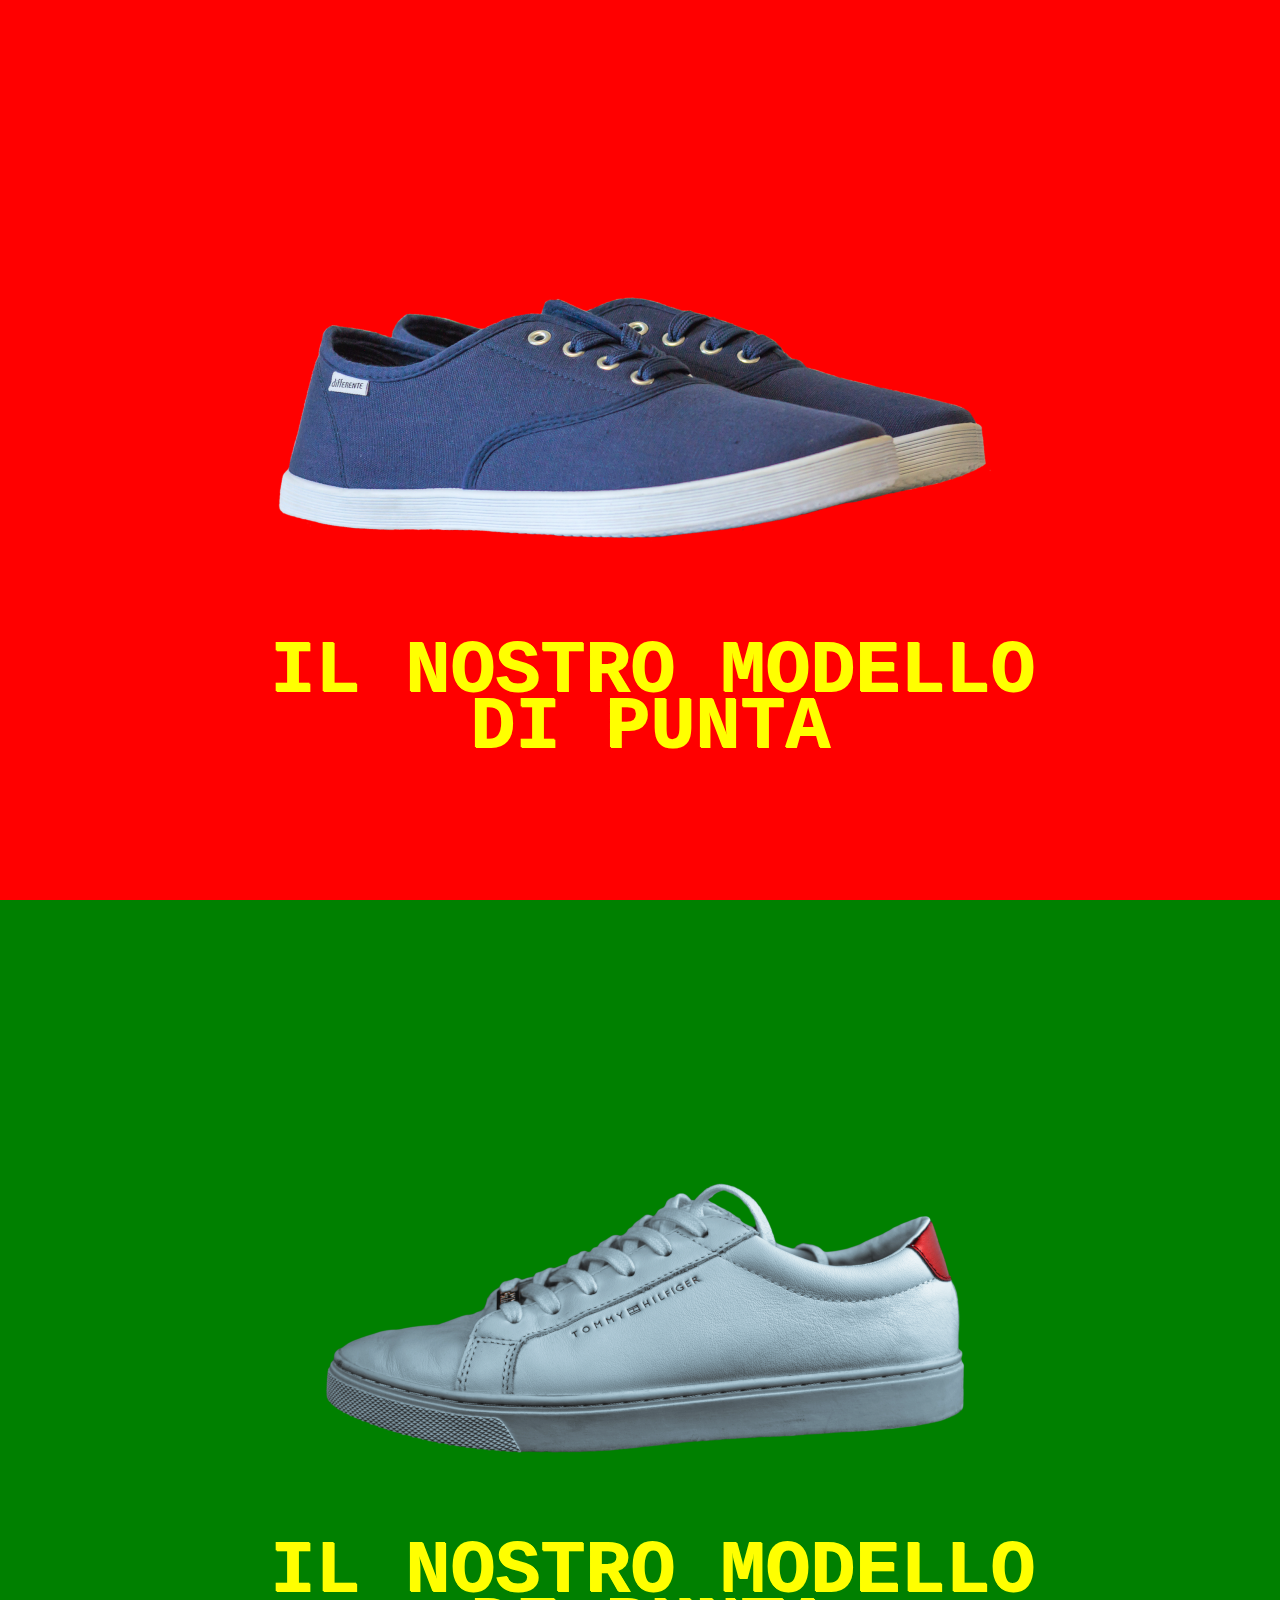
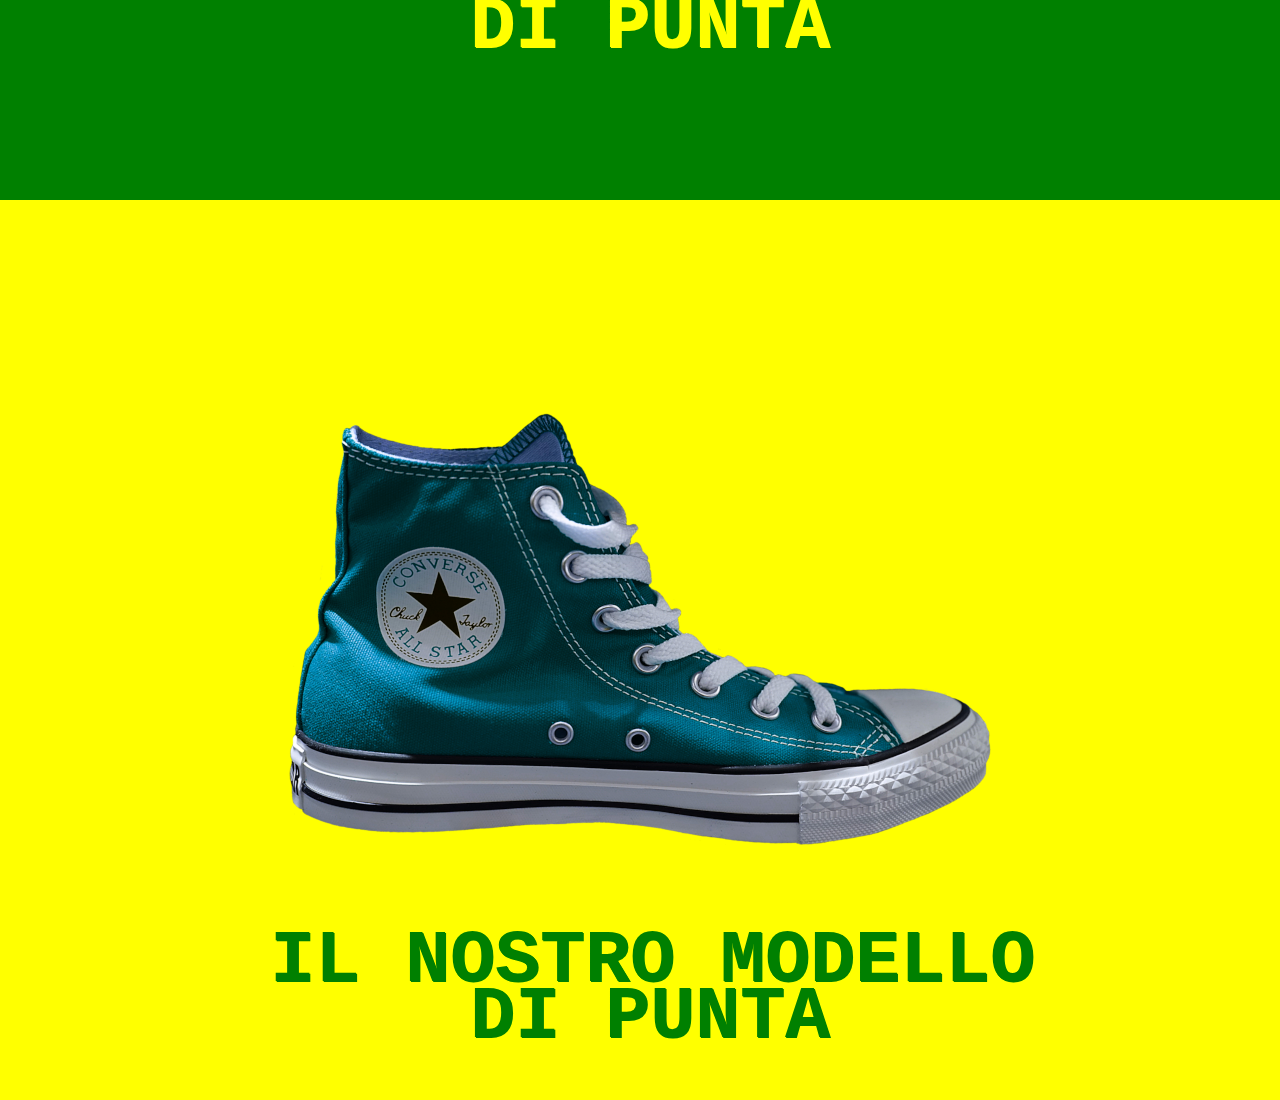
<file: index.html>
<!DOCTYPE html>
<html lang="en" dir="ltr">
  <head>
    <meta charset="utf-8">
     <meta name="viewport" content="width=device-width, initial-scale=1.0">
    <title>Scarpe</title>
    <link rel="stylesheet" href="./assets/css/master.css">
  </head>
  <body>

      <header>
        <!-- bottoni -->
      </header>

      <main>

        <!-- Tipologia scarpa 1 (Differente) -->
        <div class="differente">
          <div class="shoes">
            <img src="./assets/img/01.png" alt="scarpa differente">
              <p class="text">Il nostro modello</p>
              <p class="text space">di punta</p>
            </div>
          </div>
          <!-- Tipologia scarpa 2 (Tommy Hilfiger) -->
        <div class="hilfiger">
          <div class="shoes-two">
            <img src="./assets/img/02.png" alt="scarpa differente" class="centro">
              <p class="text">Il nostro modello</p>
              <p class="text space">di punta</p>
            </div>
            </div>

        <!-- Tipologia scarpa 3 (Converse) -->

        <div class="converse">
          <div class="shoes-three">
            <img src="./assets/img/03.png" alt="scarpa differente">
              <p class="text-converse">Il nostro modello</p>
              <p class="text-converse space">di punta</p>
            </div>
            </div>

      </main>

  </body>
</html>
</file>
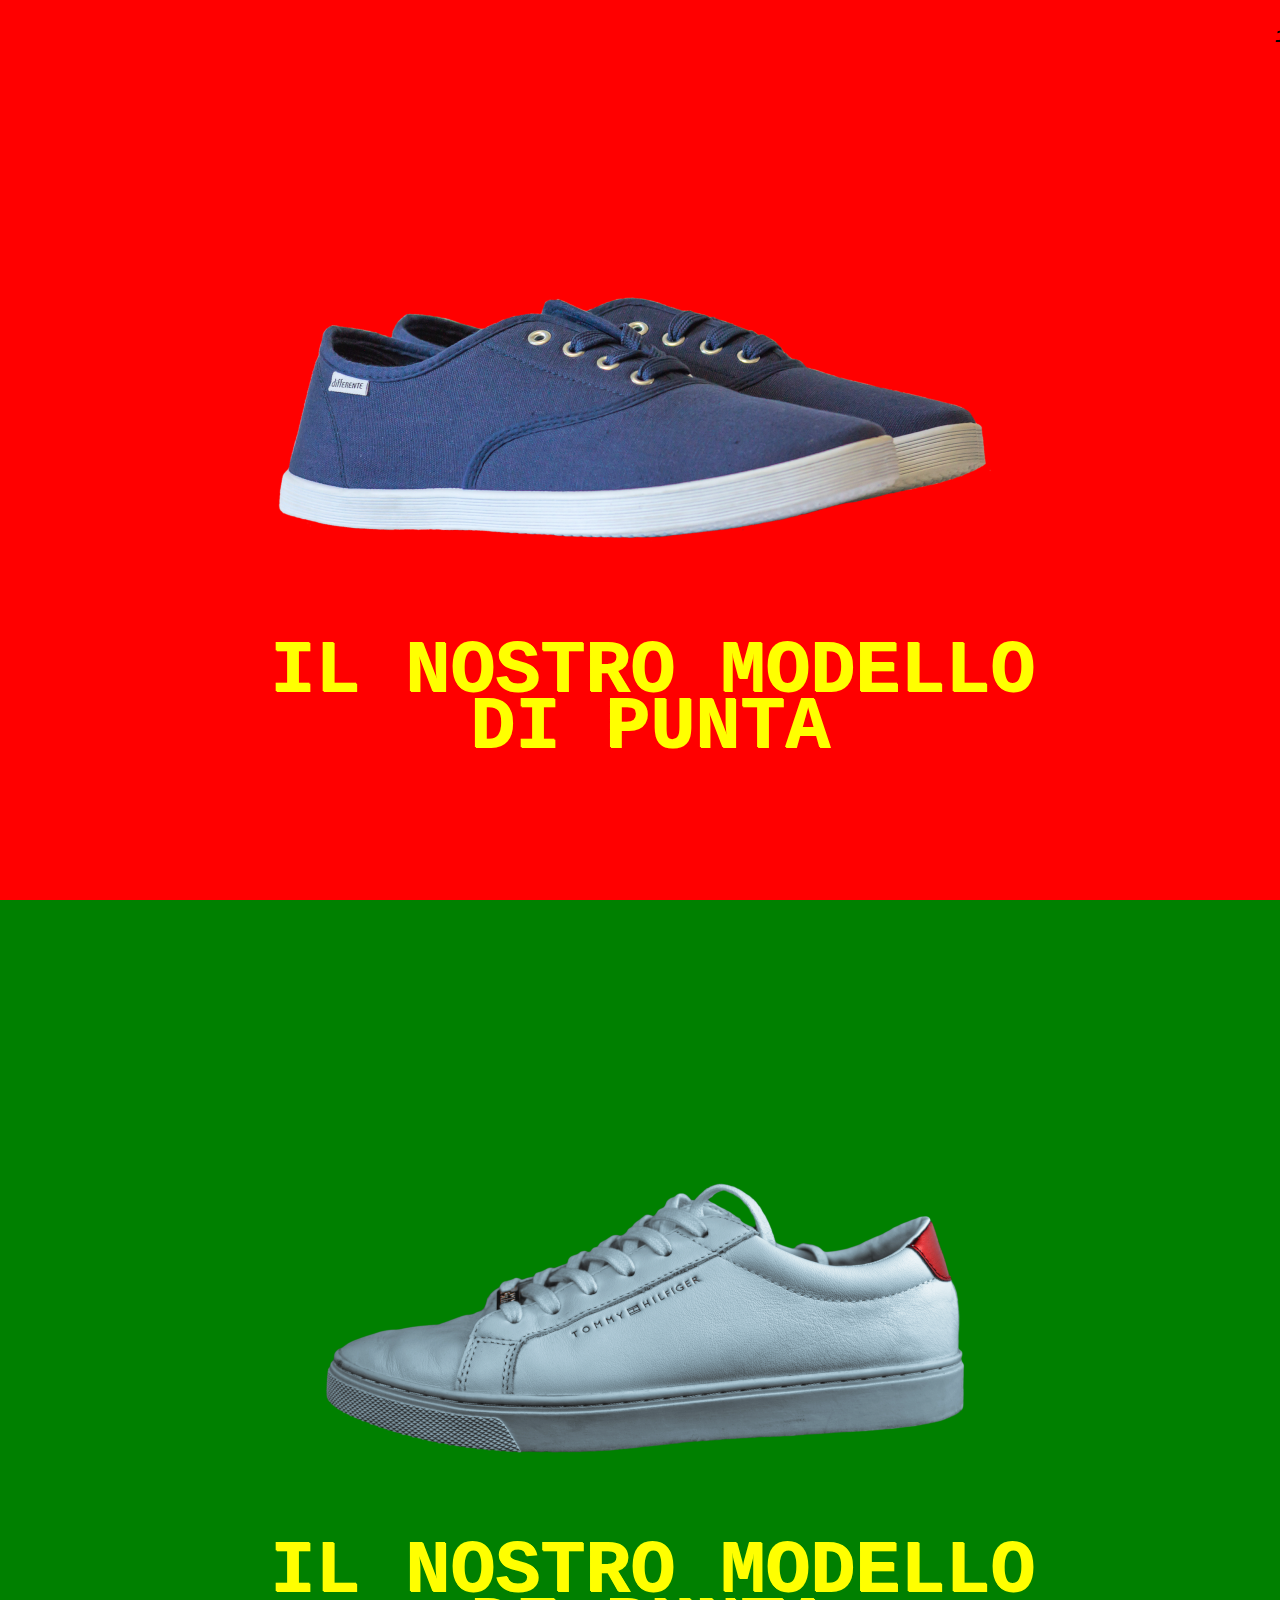
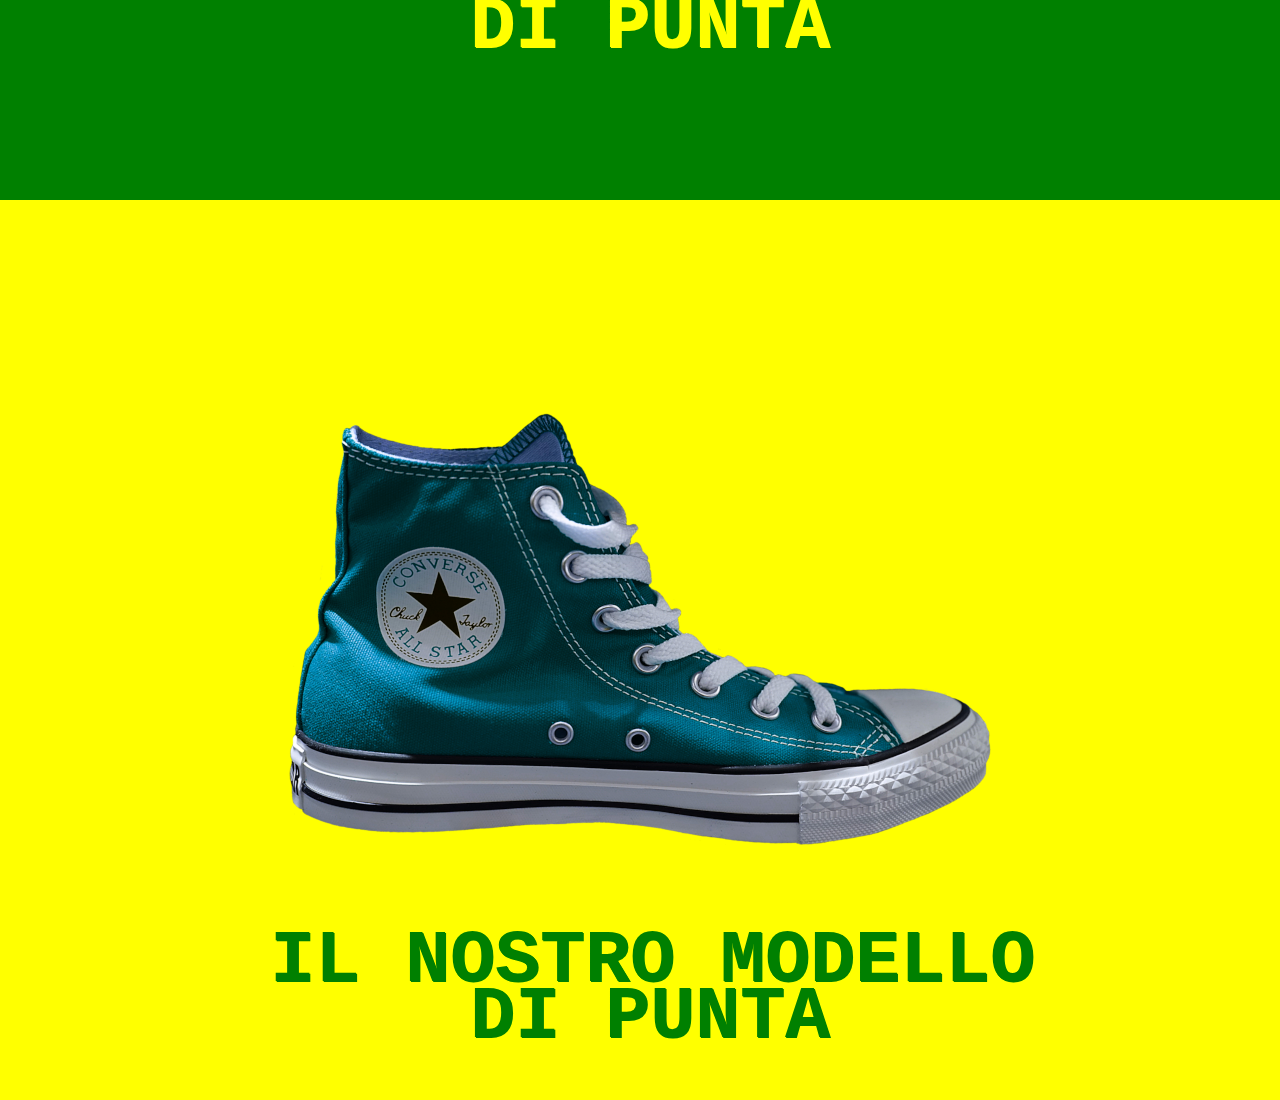
<file: bonus/index.html>
<!DOCTYPE html>
<html lang="en" dir="ltr">
  <head>
    <meta charset="utf-8">
     <meta name="viewport" content="width=device-width, initial-scale=1.0">
    <title>Scarpe</title>
    <link rel="stylesheet" href="./assets/css/master.css">
    <link rel="stylesheet" href="https://cdnjs.cloudflare.com/ajax/libs/font-awesome/5.15.2/css/all.min.css" integrity="sha512-HK5fgLBL+xu6dm/Ii3z4xhlSUyZgTT9tuc/hSrtw6uzJOvgRr2a9jyxxT1ely+B+xFAmJKVSTbpM/CuL7qxO8w==" crossorigin="anonymous" />
  </head>
  <body>


      <main>
        <!-- Tipologia scarpa 1 (Differente) -->
        <div class="differente">
          <div class="bottoni">  <!-- Bottoni pagina circle -->
            <i class="fas fa-circle"><span class="circle" id="one"><strong>1</strong></span></i>
            <i class="fas fa-circle"><span class="circle" id="two"><strong>2</strong></span></i>
            <i class="fas fa-circle"><span class="circle" id="three"><strong>3</strong></span></i>
          </div>
          <div class="shoes">
            <img src="./assets/img/01.png" alt="scarpa differente">
              <p class="text">Il nostro modello</p>
              <p class="text space">di punta</p>
            </div>
          </div>
          <!-- Tipologia scarpa 2 (Tommy Hilfiger) -->
        <div class="hilfiger">
          <div class="shoes-two">
            <img src="./assets/img/02.png" alt="scarpa differente" class="centro">
              <p class="text">Il nostro modello</p>
              <p class="text space">di punta</p>
            </div>
            </div>

        <!-- Tipologia scarpa 3 (Converse) -->

        <div class="converse">
          <div class="shoes-three">
            <img src="./assets/img/03.png" alt="scarpa differente">
              <p class="text-converse">Il nostro modello</p>
              <p class="text-converse space">di punta</p>
            </div>
            </div>

      </main>

  </body>
</html>
</file>
<file: assets/css/master.css>
* {
  margin: 0;
  padding: 0;
  box-sizing: border-box;
}

body {
  font-family: Courier;
}

/* VH */
.differente {
  height: 100vh;
  background: #ff0000;
  position: relative;
}

.hilfiger {
  height: 100vh;
  background: #008000;
  position: relative;
}

.converse {
  height: 100vh;
  background-color: #ffff00;
  position: relative;
}

/* POSIZIONAMENTO SCARPE */
.shoes {
  position: absolute;
  top: 40%;
  left: 50%;
  transform: translate(-50%, -50%);
}

.shoes-two {
  position: absolute;
  top: 40%;
  left: 50%;
  transform: translate(-50%, -50%);
  margin-right: 10px;
}


.shoes-three {
  position: absolute;
  top: 50%;
  left: 50%;
  transform: translate(-50%, -50%);
}

/* TITOLI SCARPE */
.text {
  color: #ffff00;
  position: absolute;
  font-size: 75px;
  text-transform: uppercase;
  text-shadow: 1px 1px;
  font-weight: bold;
  padding-left: 30px;
}

.space {
  margin-top: 7%;
  margin-left: 25%;
}


.text-converse {
  color: green;
  position: absolute;
  font-size: 75px;
  text-transform: uppercase;
  text-shadow: 1px 1px;
  font-weight: bold;
  padding-left: 30px;
}
</file>
<file: bonus/assets/css/master.css>
* {
  margin: 0;
  padding: 0;
  box-sizing: border-box;
}

body {
  font-family: Courier;
}

/* header circle button */

.differente .bottoni .fas {
  color: white;
  font-size: 30px;
}

.bottoni {
  position: absolute;
  top: 20px;
  right: 15px;
}

span.circle {
  font-size: 20px;
  color: black;
}

#one {
  position: absolute;
  top: 5px;
  left: 10px;
}

#two {
  position: absolute;
  top: 5px;
  left: 50px;
}

#three {
  position: absolute;
  top: 5px;
  left: 90px;
}


/* VH */
.differente {
  height: 100vh;
  background: #ff0000;
  position: relative;
}

.hilfiger {
  height: 100vh;
  background: #008000;
  position: relative;
}

.converse {
  height: 100vh;
  background-color: #ffff00;
  position: relative;
}

/* POSIZIONAMENTO SCARPE */
.shoes {
  position: absolute;
  top: 40%;
  left: 50%;
  transform: translate(-50%, -50%);
}

.shoes-two {
  position: absolute;
  top: 40%;
  left: 50%;
  transform: translate(-50%, -50%);
  margin-right: 10px;
}


.shoes-three {
  position: absolute;
  top: 50%;
  left: 50%;
  transform: translate(-50%, -50%);
}

/* TITOLI SCARPE */
.text {
  color: #ffff00;
  position: absolute;
  font-size: 75px;
  text-transform: uppercase;
  text-shadow: 1px 1px;
  font-weight: bold;
  padding-left: 30px;
}

.space {
  margin-top: 7%;
  margin-left: 25%;
}


.text-converse {
  color: green;
  position: absolute;
  font-size: 75px;
  text-transform: uppercase;
  text-shadow: 1px 1px;
  font-weight: bold;
  padding-left: 30px;
}
</file>
